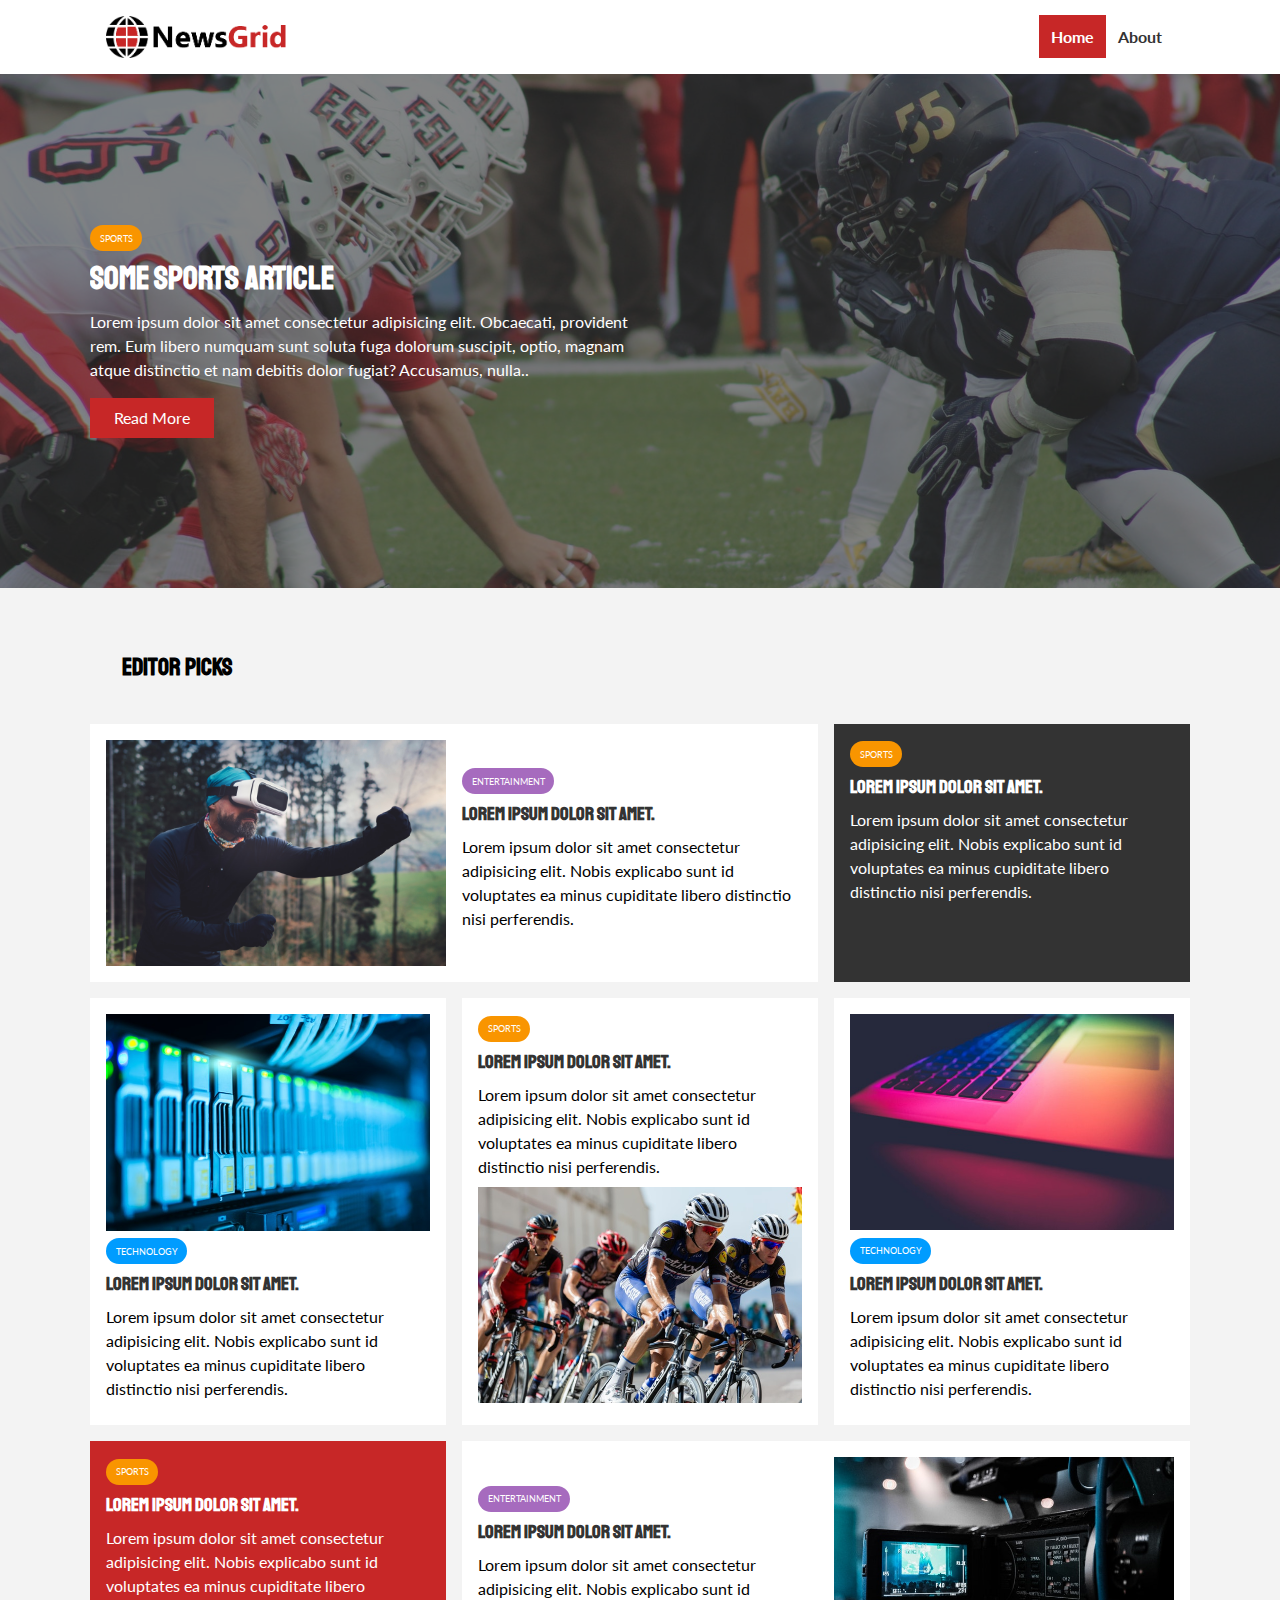
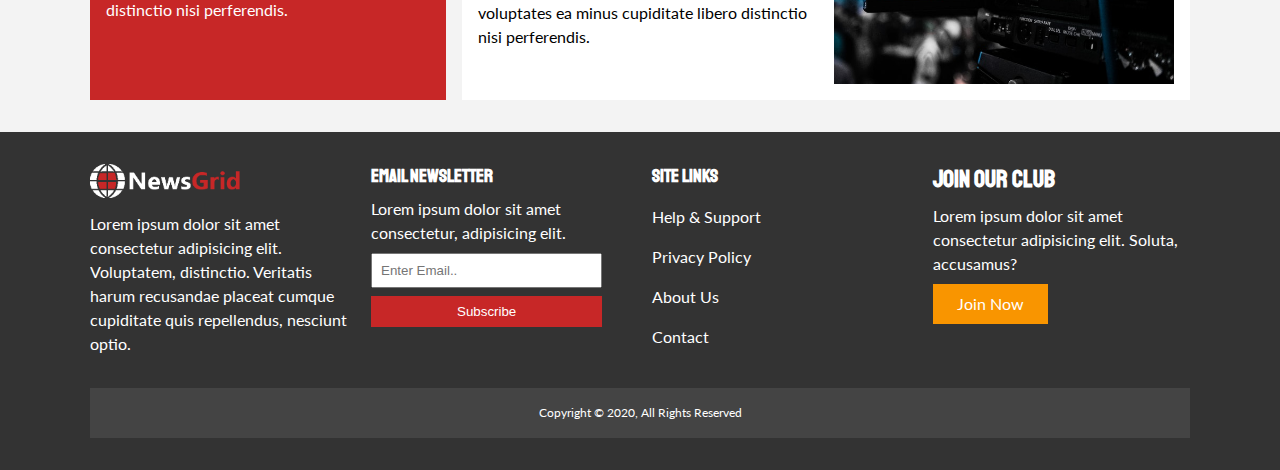
<file: HTML/index.html>
<!DOCTYPE html>
<html lang="en">
<head>
  <meta charset="UTF-8">
  <meta name="viewport" content="width=device-width, initial-scale=1.0">
  <meta http-equiv="X-UA-Compatible" content="ie=edge">
  <link rel="stylesheet" href="https://use.fontawesome.com/releases/v5.5.0/css/all.css" integrity="sha384-B4dIYHKNBt8Bc12p+WXckhzcICo0wtJAoU8YZTY5qE0Id1GSseTk6S+L3BlXeVIU" crossorigin="anonymous">
  <link href="https://fonts.googleapis.com/css?family=Lato|Staatliches&display=swap" rel="stylesheet">
  <link rel="stylesheet" href="../CSS/style.css">
  <link rel="stylesheet" media="screen and (max-width: 768px)" href="../CSS/mobile.css">
  <link rel="shortcut icon" type="image/x-icon" href="/favicon.ico">
  <title>NewsGrid | Latest News</title>
</head>
<body>
  <nav id="main-nav">
    <div class="container">
      <img src="../images/logo.png" alt="NewsGrid" class="logo">
      <div class="social">
        <a href="http://facebook.com" target="_blank"><i class="fab fa-facebook fa-2x"></i></a>
        <a href="http://twitter.com" target="_blank"><i class="fab fa-twitter fa-2x"></i></a>
        <a href="http://instagram.com" target="_blank"><i class="fab fa-instagram fa-2x"></i></a>
        <a href="http://youtube.com" target="_blank"><i class="fab fa-youtube fa-2x"></i></a>
      </div>
      <ul>
        <li><a href="index.html" class="current">Home</a></li>
        <li><a href="about.html">About</a></li>
      </ul>
    </div> 
  </nav>
  <!-- Showcase -->
  <header id="showcase">
    <div class="container">
      <div class="showcase-container">
        <div class="showcase-content">
          <div class="category category-sports">Sports</div>
          <h1>Some Sports Article</h1>
          <p>Lorem ipsum dolor sit amet consectetur adipisicing elit. Obcaecati, provident rem. Eum libero numquam sunt soluta fuga dolorum suscipit, optio, magnam atque distinctio et nam debitis dolor fugiat? Accusamus, nulla..</p>
          <a href="article.html" class="btn btn-primary">Read More</a>
        </div>
      </div>
    </div>
  </header>
  <!-- !Home Articles -->
  <section id="home-articles" class="py-2">
    <div class="container">
      <h2 class="p-2">Editor Picks</h2>
      <div class="articles-container">
        <article class="card">
          <img src="../images/articles/ent1.jpg" alt="">
          <div>
            <div class="category category-ent">Entertainment</div>
            <h3>
              <a href="article.html">Lorem ipsum dolor sit amet.</a>
            </h3>
            <p>Lorem ipsum dolor sit amet consectetur   adipisicing elit. Nobis explicabo sunt id voluptates ea minus cupiditate libero distinctio nisi perferendis.</p>
          </div>
         </article>
        <article class="card bg-dark">
          <div class="category category-sports">Sports</div>
          <h3>
            <a href="article.html">Lorem ipsum dolor sit amet.</a>
          </h3>
          <p>Lorem ipsum dolor sit amet consectetur adipisicing elit. Nobis explicabo sunt id voluptates ea minus cupiditate libero distinctio nisi perferendis.</p>
        </article>
        <article class="card">
          <img src="../images/articles/tech1.jpg" alt="">
          <div class="category category-tech">Technology</div>
          <h3>
            <a href="article.html">Lorem ipsum dolor sit amet.</a>
          </h3>
          <p>Lorem ipsum dolor sit amet consectetur adipisicing elit. Nobis explicabo sunt id voluptates ea minus cupiditate libero distinctio nisi perferendis.</p>
        </article>
        <article class="card">
          <div class="category category-sports">Sports</div>
          <h3>
            <a href="article.html">Lorem ipsum dolor sit amet.</a>
          </h3>
          <p>Lorem ipsum dolor sit amet consectetur adipisicing elit. Nobis explicabo sunt id voluptates ea minus cupiditate libero distinctio nisi perferendis.</p>
          <img src="../images/articles/sports1.jpg" alt="">
        </article>
        <article class="card">
          <img src="../images/articles/tech2.jpg" alt="">
          <div class="category category-tech">Technology</div>
          <h3>
            <a href="article.html">Lorem ipsum dolor sit amet.</a>
          </h3>
          <p>Lorem ipsum dolor sit amet consectetur adipisicing elit. Nobis explicabo sunt id voluptates ea minus cupiditate libero distinctio nisi perferendis.</p>
        </article>
        <article class="card bg-primary">
          <div class="category category-sports">Sports</div>
          <h3>
            <a href="article.html">Lorem ipsum dolor sit amet.</a>
          </h3>
          <p>Lorem ipsum dolor sit amet consectetur adipisicing elit. Nobis explicabo sunt id voluptates ea minus cupiditate libero distinctio nisi perferendis.</p>
        </article>
        <article class="card">
          <div>
            <div class="category category-ent">Entertainment</div>
            <h3>
              <a href="article.html">Lorem ipsum dolor sit amet.</a>
            </h3>
            <p>Lorem ipsum dolor sit amet consectetur   adipisicing elit. Nobis explicabo sunt id voluptates ea minus cupiditate libero distinctio nisi perferendis.</p>
          </div>
          <img src="../images/articles/ent2.jpg" alt="">
         </article>
      </div>
    </div>
  </section>

  <!-- !Footer -->
  <footer id="main-footer" class="py-2">
    <div class="container footer-container">
      <div>
        <img src="../images/logo_light.png" alt="NewsGrid">
        <p>Lorem ipsum dolor sit amet consectetur adipisicing elit. Voluptatem, distinctio. Veritatis harum recusandae placeat cumque cupiditate quis repellendus, nesciunt optio.</p>
      </div>
      <div>
        <h3>Email Newsletter</h3>
        <p>Lorem ipsum dolor sit amet consectetur, adipisicing elit.</p>
        <form>
          <input type="email" placeholder="Enter Email..">
          <input type="submit" value="Subscribe" class="btn btn-primary">
        </form>
      </div>
      <div>
        <h3>Site Links</h3>
        <ul class="list">
          <li><a href="#">Help & Support</a></li>
          <li><a href="#">Privacy Policy</a></li>
          <li><a href="#">About Us</a></li>
          <li><a href="#">Contact</a></li>
        </ul>
      </div>
      <div>
        <h2>Join Our Club</h2>
        <p>Lorem ipsum dolor sit amet consectetur adipisicing elit. Soluta, accusamus?</p>
        <a href="#" class="btn btn-secondary">Join Now</a>
      </div>
      <div>
        <p>
          Copyright &copy; 2020, All Rights Reserved
        </p>
      </div>
    </div>
  </footer>  
</body>
</html>
</file>
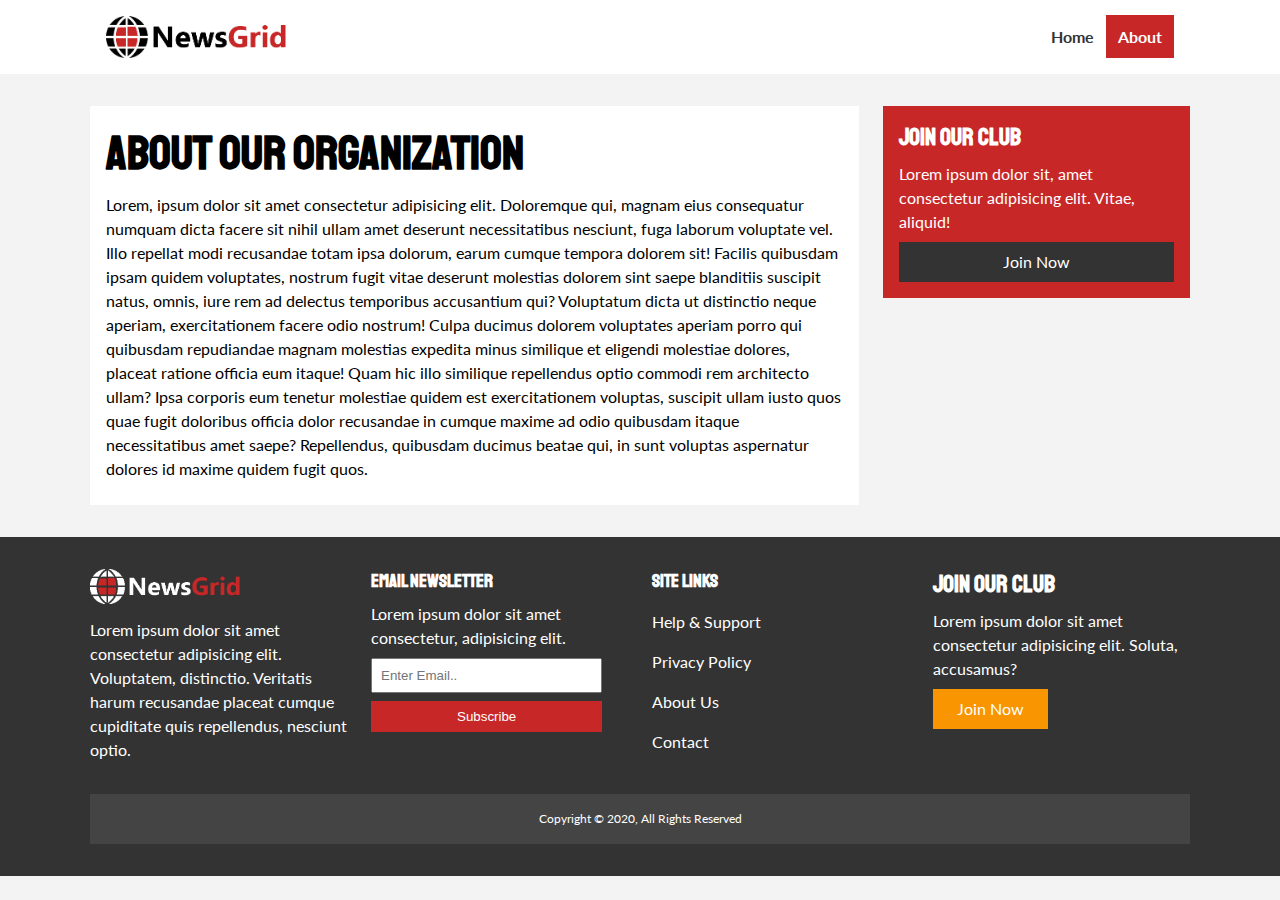
<file: HTML/about.html>
<!DOCTYPE html>
<html lang="en">
<head>
  <meta charset="UTF-8">
  <meta name="viewport" content="width=device-width, initial-scale=1.0">
  <meta http-equiv="X-UA-Compatible" content="ie=edge">
  <link rel="stylesheet" href="https://use.fontawesome.com/releases/v5.5.0/css/all.css" integrity="sha384-B4dIYHKNBt8Bc12p+WXckhzcICo0wtJAoU8YZTY5qE0Id1GSseTk6S+L3BlXeVIU" crossorigin="anonymous">
  <link href="https://fonts.googleapis.com/css?family=Lato|Staatliches&display=swap" rel="stylesheet">
  <link rel="stylesheet" href="../CSS/style.css">
  <link rel="stylesheet" media="screen and (max-width: 768px)" href="../CSS/mobile.css">
  <link rel="shortcut icon" type="image/x-icon" href="/favicon.ico">
  <title>NewsGrid | Latest News</title>
</head>
<body>
  <nav id="main-nav">
    <div class="container">
      <img src="/images/logo.png" alt="NewsGrid" class="logo">
      <div class="social">
        <a href="http://facebook.com" target="_blank"><i class="fab fa-facebook fa-2x"></i></a>
        <a href="http://twitter.com" target="_blank"><i class="fab fa-twitter fa-2x"></i></a>
        <a href="http://instagram.com" target="_blank"><i class="fab fa-instagram fa-2x"></i></a>
        <a href="http://youtube.com" target="_blank"><i class="fab fa-youtube fa-2x"></i></a>
      </div>
      <ul>
        <li><a href="index.html" >Home</a></li>
        <li><a href="about.html" class="current">About</a></li>
      </ul>
    </div> 
  </nav>
  <section id="about">
    <div class="container">
      <div class="page-container">
        <article class="card">
          <h1 class="l-heading">
            About Our Organization
          </h1>
          <p>Lorem, ipsum dolor sit amet consectetur adipisicing elit. Doloremque qui, magnam eius consequatur numquam dicta facere sit nihil ullam amet deserunt necessitatibus nesciunt, fuga laborum voluptate vel. Illo repellat modi recusandae totam ipsa dolorum, earum cumque tempora dolorem sit! Facilis quibusdam ipsam quidem voluptates, nostrum fugit vitae deserunt molestias dolorem sint saepe blanditiis suscipit natus, omnis, iure rem ad delectus temporibus accusantium qui? Voluptatum dicta ut distinctio neque aperiam, exercitationem facere odio nostrum! Culpa ducimus dolorem voluptates aperiam porro qui quibusdam repudiandae magnam molestias expedita minus similique et eligendi molestiae dolores, placeat ratione officia eum itaque! Quam hic illo similique repellendus optio commodi rem architecto ullam? Ipsa corporis eum tenetur molestiae quidem est exercitationem voluptas, suscipit ullam iusto quos quae fugit doloribus officia dolor recusandae in cumque maxime ad odio quibusdam itaque necessitatibus amet saepe? Repellendus, quibusdam ducimus beatae qui, in sunt voluptas aspernatur dolores id maxime quidem fugit quos.</p>
        </article>
        <aside class="card bg-primary">
          <h2>Join Our Club</h2>
          <p>Lorem ipsum dolor sit, amet consectetur adipisicing elit. Vitae, aliquid!</p>
          <a href="#" class="btn btn-dark btn-block">Join Now</a>
        </aside>
      </div>
    </div>
  </section>
  <!-- !Footer -->
  <footer id="main-footer" class="py-2">
    <div class="container footer-container">
      <div>
        <img src="../images/logo_light.png" alt="NewsGrid">
        <p>Lorem ipsum dolor sit amet consectetur adipisicing elit. Voluptatem, distinctio. Veritatis harum recusandae placeat cumque cupiditate quis repellendus, nesciunt optio.</p>
      </div>
      <div>
        <h3>Email Newsletter</h3>
        <p>Lorem ipsum dolor sit amet consectetur, adipisicing elit.</p>
        <form>
          <input type="email" placeholder="Enter Email..">
          <input type="submit" value="Subscribe" class="btn btn-primary">
        </form>
      </div>
      <div>
        <h3>Site Links</h3>
        <ul class="list">
          <li><a href="#">Help & Support</a></li>
          <li><a href="#">Privacy Policy</a></li>
          <li><a href="#">About Us</a></li>
          <li><a href="#">Contact</a></li>
        </ul>
      </div>
      <div>
        <h2>Join Our Club</h2>
        <p>Lorem ipsum dolor sit amet consectetur adipisicing elit. Soluta, accusamus?</p>
        <a href="#" class="btn btn-secondary">Join Now</a>
      </div>
      <div>
        <p>
          Copyright &copy; 2020, All Rights Reserved
        </p>
      </div>
    </div>
  </footer>  
</body>
</html>
</file>
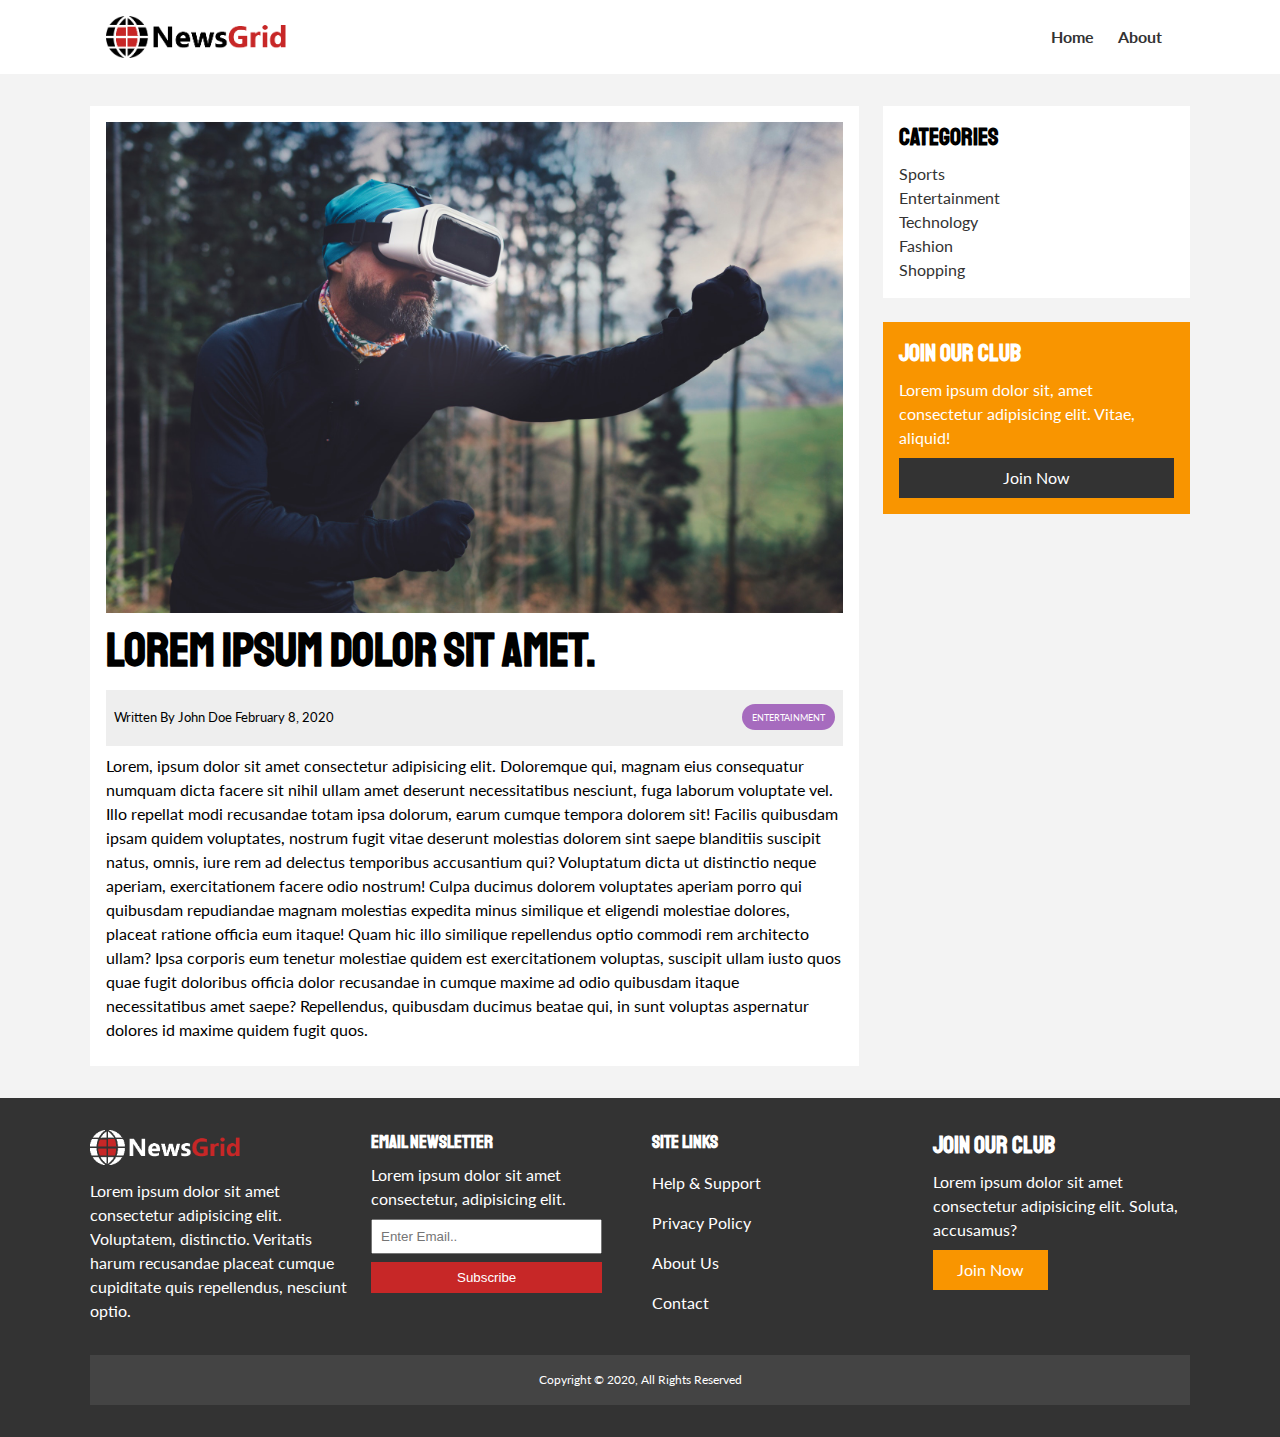
<file: HTML/article.html>
<!DOCTYPE html>
<html lang="en">
<head>
  <meta charset="UTF-8">
  <meta name="viewport" content="width=device-width, initial-scale=1.0">
  <meta http-equiv="X-UA-Compatible" content="ie=edge">
  <link rel="stylesheet" href="https://use.fontawesome.com/releases/v5.5.0/css/all.css" integrity="sha384-B4dIYHKNBt8Bc12p+WXckhzcICo0wtJAoU8YZTY5qE0Id1GSseTk6S+L3BlXeVIU" crossorigin="anonymous">
  <link href="https://fonts.googleapis.com/css?family=Lato|Staatliches&display=swap" rel="stylesheet">
  <link rel="stylesheet" href="../CSS/style.css">
  <link rel="stylesheet" media="screen and (max-width: 768px)" href="../CSS/mobile.css">
  <link rel="shortcut icon" type="image/x-icon" href="/favicon.ico">
  <title>NewsGrid | Latest News</title>
</head>
<body>
  <nav id="main-nav">
    <div class="container">
      <img src="/images/logo.png" alt="NewsGrid" class="logo">
      <div class="social">
        <a href="http://facebook.com" target="_blank"><i class="fab fa-facebook fa-2x"></i></a>
        <a href="http://twitter.com" target="_blank"><i class="fab fa-twitter fa-2x"></i></a>
        <a href="http://instagram.com" target="_blank"><i class="fab fa-instagram fa-2x"></i></a>
        <a href="http://youtube.com" target="_blank"><i class="fab fa-youtube fa-2x"></i></a>
      </div>
      <ul>
        <li><a href="index.html" >Home</a></li>
        <li><a href="about.html">About</a></li>
      </ul>
    </div> 
  </nav>
  <section id="article">
    <div class="container">
      <div class="page-container">
        <article class="card">
          <img src="../images/articles/ent1.jpg" alt="">
          <h1 class="l-heading">Lorem ipsum dolor sit amet.</h1>
          <div class="meta">
            <small>
              <i class="fas fa-user"></i>Written By John Doe February 8, 2020
            </small>
            <div class="category category-ent">Entertainment</div>
          </div>
          <p>Lorem, ipsum dolor sit amet consectetur adipisicing elit. Doloremque qui, magnam eius consequatur numquam dicta facere sit nihil ullam amet deserunt necessitatibus nesciunt, fuga laborum voluptate vel. Illo repellat modi recusandae totam ipsa dolorum, earum cumque tempora dolorem sit! Facilis quibusdam ipsam quidem voluptates, nostrum fugit vitae deserunt molestias dolorem sint saepe blanditiis suscipit natus, omnis, iure rem ad delectus temporibus accusantium qui? Voluptatum dicta ut distinctio neque aperiam, exercitationem facere odio nostrum! Culpa ducimus dolorem voluptates aperiam porro qui quibusdam repudiandae magnam molestias expedita minus similique et eligendi molestiae dolores, placeat ratione officia eum itaque! Quam hic illo similique repellendus optio commodi rem architecto ullam? Ipsa corporis eum tenetur molestiae quidem est exercitationem voluptas, suscipit ullam iusto quos quae fugit doloribus officia dolor recusandae in cumque maxime ad odio quibusdam itaque necessitatibus amet saepe? Repellendus, quibusdam ducimus beatae qui, in sunt voluptas aspernatur dolores id maxime quidem fugit quos.</p>
        </article>
        <aside id="categories" class="card">
          <h2>Categories</h2>
          <ul>
            <li><a href="#"><i class="fas fa-chevron-right"></i>Sports</a></li>
            <li><a href="#"><i class="fas fa-chevron-right"></i>Entertainment</a></li>
            <li><a href="#"><i class="fas fa-chevron-right"></i>Technology</a></li>
            <li><a href="#"><i class="fas fa-chevron-right"></i>Fashion</a></li>
            <li><a href="#"><i class="fas fa-chevron-right"></i>Shopping</a></li>
          </ul>
        </aside>
        <aside class="card bg-secondary">
          <h2>Join Our Club</h2>
          <p>Lorem ipsum dolor sit, amet consectetur adipisicing elit. Vitae, aliquid!</p>
          <a href="#" class="btn btn-dark btn-block">Join Now</a>
        </aside>
      </div>
    </div>
  </section>
  <!-- !Footer -->
  <footer id="main-footer" class="py-2">
    <div class="container footer-container">
      <div>
        <img src="../images/logo_light.png" alt="NewsGrid">
        <p>Lorem ipsum dolor sit amet consectetur adipisicing elit. Voluptatem, distinctio. Veritatis harum recusandae placeat cumque cupiditate quis repellendus, nesciunt optio.</p>
      </div>
      <div>
        <h3>Email Newsletter</h3>
        <p>Lorem ipsum dolor sit amet consectetur, adipisicing elit.</p>
        <form>
          <input type="email" placeholder="Enter Email..">
          <input type="submit" value="Subscribe" class="btn btn-primary">
        </form>
      </div>
      <div>
        <h3>Site Links</h3>
        <ul class="list">
          <li><a href="#">Help & Support</a></li>
          <li><a href="#">Privacy Policy</a></li>
          <li><a href="#">About Us</a></li>
          <li><a href="#">Contact</a></li>
        </ul>
      </div>
      <div>
        <h2>Join Our Club</h2>
        <p>Lorem ipsum dolor sit amet consectetur adipisicing elit. Soluta, accusamus?</p>
        <a href="#" class="btn btn-secondary">Join Now</a>
      </div>
      <div>
        <p>
          Copyright &copy; 2020, All Rights Reserved
        </p>
      </div>
    </div>
  </footer>  
</body>
</html>
</file>
<file: CSS/style.css>
/*! Variables Declaration */
:root {
  --primary-color: #c72727;
  --secondary-color: #f99500;
  --light-color: #f3f3f3;
  --dark-color: #333;
  --max-width: 1100px;
}

.category {
  --sports-color: #f99500;
  --ent-color: #a66bbe;
  --tech-color: #009cff;
}

/*! Reset */
* {
  padding: 0;
  margin: 0;
  box-sizing: border-box;
}

body {
  font-family: 'Lato', sans-serif;
  line-height: 1.5;
  background: var(--light-color);
}

a {
  color: #333;
  text-decoration: none;
}

ul {
  list-style: none;
}

p {
  margin: .5rem 0;
}

img {
  width: 100%;
}

h1, h2, h3, h4, h5, h6 {
  font-family: 'staatliches', cursive;
  margin-bottom: 0.55rem;
  line-height: 1.3;
}

/*! Utility */
.container {
  max-width: var(--max-width);
  margin: auto;
  padding: 0 2 rem;
  overflow: hidden;
}

.category {
  display: inline-block;
  color: #fff;
  font-size: .55rem;
  text-transform: uppercase;
  padding: 0.4rem 0.6rem;
  border-radius: 15px;
  margin-bottom: 0.5rem;
}

.category-sports { background: var(--sports-color);}
.category-ent { background: var(--ent-color);}
.category-tech { background: var(--tech-color);}

.btn {
  display: inline-block;
  border: none;
  background: var(--dark-color);
  color: #fff;
  padding: 0.5rem 1.5rem;
}

.btn-light { background: var(--light-color);}
.btn-primary { background: var(--primary-color);}
.btn-secondary { background: var(--secondary-color);}

.btn-block {
  display: block;
  width: 100%;
  text-align: center;
}

.btn:hover {
  opacity: 0.9;
}

.card {
  background: #fff;
  padding: 1rem;
}

.bg-dark {
  background: var(--dark-color); 
  color: #fff;
}

.bg-primary {
  background: var(--primary-color); 
  color: #fff;
}

.bg-secondary {
  background: var(--secondary-color); 
  color: #fff;
}

.bg-dark h1,
.bg-dark h2,
.bg-dark h3,
.bg-dark a,
.bg-primary h1,
.bg-primary h2,
.bg-primary h3,
.bg-primary a,
.bg-secondary h1,  
.bg-secondary h2,
.bg-secondary h3,
.bg-secondary a {
  color: #fff;
}

.py-1 {padding: 1.5rem 0;}
.py-2 {padding: 2rem 0;}
.py-3 {padding: 3rem 0;}
.p-1 {padding: 1.5rem;}
.p-2 {padding: 2rem;}
.p-3 {padding: 3rem;}

.l-heading {
  font-size: 3rem;
}
.list li {
  padding: .5rem 0;
  border-bottom: #555 dotter 1px;
  width: 90%;
}

.list li a:hover {
  color: var(--primary-color) !important;
}

/* Inner page grid container */
.page-container {
  display: grid;
  grid-template-columns: 5fr 2fr;
  margin: 2rem 0;
  grid-gap: 1.5rem;
}

.page-container > *:first-child {
  grid-row: 1 / span 3; 
}

/*! Navigation */
#main-nav {
  background: #fff;
  position: sticky;
  top: 0;
  z-index: 2;
}

#main-nav .container {
  display: grid;
  grid-template-columns: 6fr 3fr 2fr;
  padding: 1rem;
  align-items: center;
}

#main-nav .logo {
  width: 180px;
}

#main-nav ul {
  justify-self: end;
  display: flex;
}

#main-nav ul li a {
  padding: 0.75rem;
  font-weight: bold;
}

#main-nav ul li a.current {
  background: var(--primary-color);
  color: #fff;
}

#main-nav ul li a:hover {
  background: var(--light-color);
  color: var(--dark-color);
}

#main-nav .social {
  justify-self: center;
}

#main-nav .social i {
  color: #777;
  margin-right: 0.5rem;
}

/*! Showcase */
#showcase {
  color: #fff;
  background: #333;
  padding: 2rem;
  position: relative;
}

#showcase::before {
  content: '';
  background: url(../images/featured.jpg) no-repeat center center/cover;
  position: absolute;
  top: 0;
  left: 0;
  width: 100%;
  height: 100%;
  opacity: 0.4;
}

#showcase .showcase-container {
  display: grid;
  grid-template-columns: repeat(2,1fr);
  justify-content: center;
  align-items: center;
  height: 50vh;
}

#showcase .showcase-content {
  z-index: 1;
}

#showcase .showcase-content p {
  margin-bottom: 1rem;
}

/* !Home Articles */
#home-articles .articles-container {
  display: grid;
  grid-template-columns: repeat(3,1fr);
  grid-gap: 1rem;
}

#home-articles .articles-container > *:first-child,
#home-articles .articles-container > *:last-child {
  display: grid;
  grid-template-columns: repeat(2,1fr);
  grid-gap: 1rem;
  align-items: center;
  grid-column: 1 / span 2;
}

#home-articles .articles-container > *:last-child {
  grid-column: 2 / span 2;
}

#article .meta {
  display: flex;
  justify-content: space-between;
  align-items: center;
  background: #eee;
  padding: 0.5rem;
}

#article .meta .category {
  margin-top: 0.4rem;
}

/* !Footer */
#main-footer {
  background: var(--dark-color);
  color: #fff;
}

#main-footer img {
  width: 150px;
}

#main-footer a {
  color: #fff;
}

#main-footer .footer-container {
  display: grid;
  grid-template-columns: repeat(4, 1fr);
  grid-gap: 1.5rem;
}

#main-footer .footer-container > *:last-child {
  background: #444;
  grid-column: 1/ span 4;
  padding: .5rem;
  text-align: center;
  font-size: 0.75rem;
}

#main-footer .footer-container input[type='email'] {
  width: 90%;
  padding: 0.5rem;
  margin-bottom: 0.5rem;   
}

#main-footer .footer-container input[type='submit'] {
  width: 90%;
}
</file>
<file: CSS/mobile.css>
/* Navigation */

#main-nav .social {
  display: none;
}

#main-nav .container {
  grid-template-columns: 1fr;
  grid-gap: 1.2rem;
}

#main-nav ul {
  justify-self: center;
}

#main-nav ul,
#main-nav .logo {
  justify-self: center;
}

#main-nav ul li a {
  padding: 0.50rem;
}

#home-articles .articles-container {
  grid-template-columns: repeat(2,1fr);
}

#home-articles .articles-container > *:first-child,
#home-articles .articles-container > *:last-child  {
  grid-template-columns: 1fr;
  grid-column: 1;
}

/* Media Query for mobile devices */
@media(max-width: 600px) {
  /* Stack Grid Items */
  #showcase .showcase-container,
  #home-articles .articles-container,
  #main-footer .footer-container {
    grid-template-columns: 1fr;
    padding-left: 1rem;
  }

  #main-footer .footer-container > *:last-child {
    grid-column: 1;
    /* For Span */
  }

  #main-footer .footer-container > *:first-child,
  #main-footer .footer-container > *:nth-child(2) {
    border-bottom: #444 dotted 2px;
    padding-bottom: 1rem;
  }

  .page-container {
    grid-template-columns: 1fr;
    text-align: center;
  }

  .page-container > *:first-child {
    grid-row: 1;
  }

  .l-heading {
    font-size: 2rem;
  }

}
</file>
